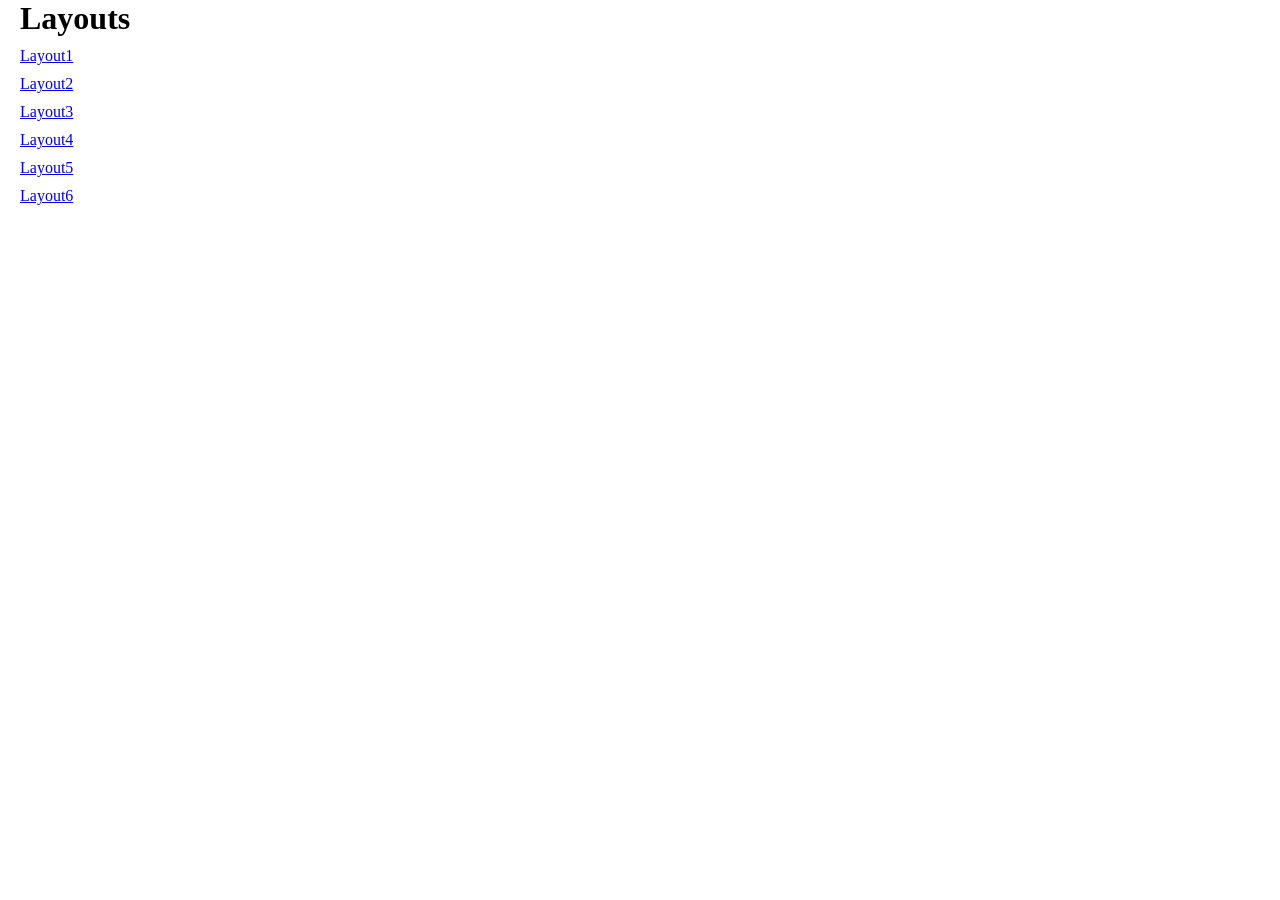
<file: index.html>
<!DOCTYPE html>
<html lang="pt-br">
<head>
    <meta charset="UTF-8">
    <meta name="viewport" content="width=device-width, initial-scale=1.0">
    <link rel="stylesheet" href="index.css">
    <title>Layouts</title>
</head>
<body>
    <div>
        <h1>Layouts</h1>
    <a href="layout1.html">Layout1</a>
    <a href="layout2.html">Layout2</a>
    <a href="layout3.html">Layout3</a>
    <a href="layout4.html">Layout4</a>
    <a href="layout5.html">Layout5</a>
    <a href="layout6.html">Layout6</a>
</div>
</body>
</html>
</file>
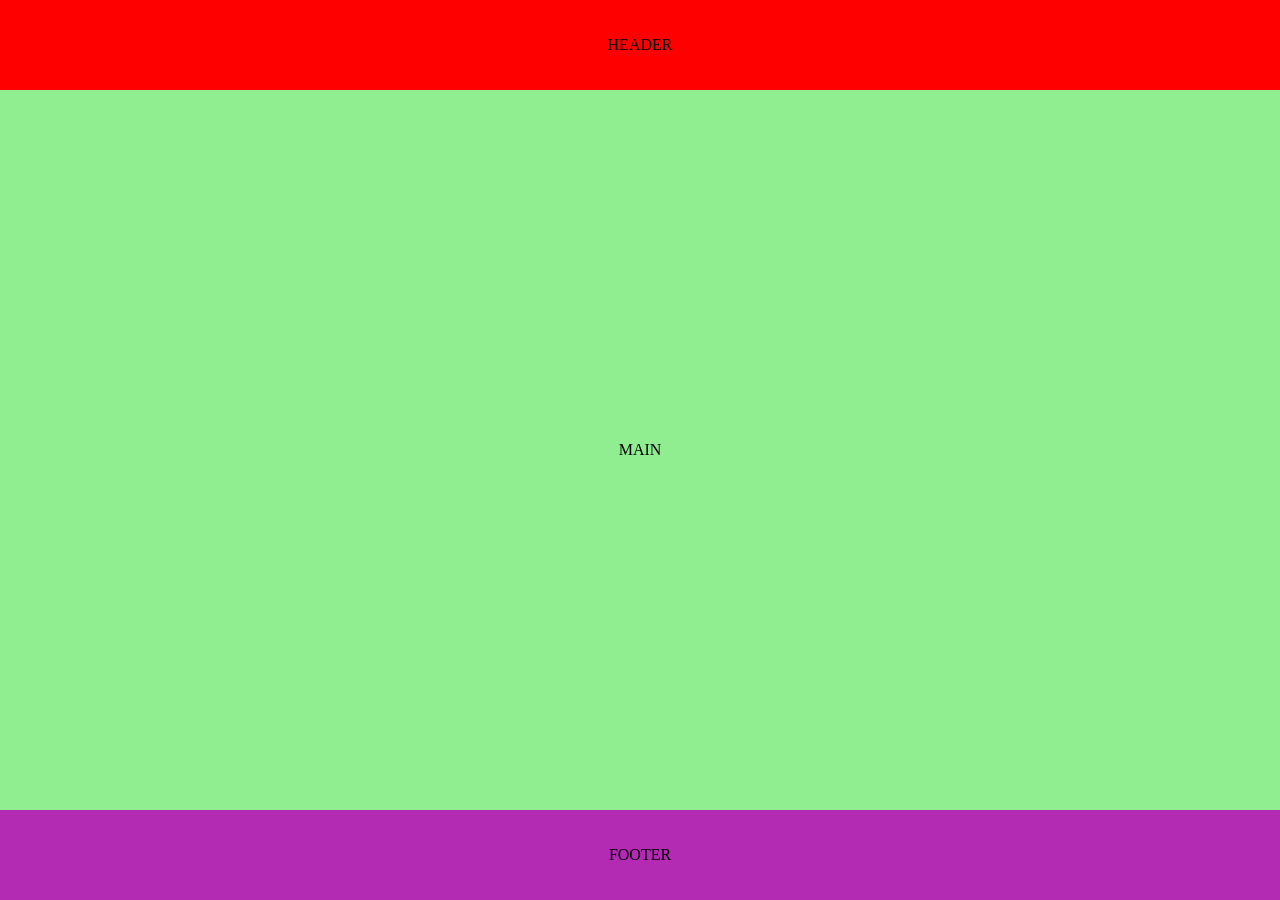
<file: layout1.html>
<!DOCTYPE html>
<html lang="en">
<head>
    <meta charset="UTF-8">
    <meta name="viewport" content="width=device-width, initial-scale=1.0">
    <title>Layout 1</title>
    <link rel="stylesheet" href="layout1.css">
</head>
<body>
    <header class="header">
        <div class="header1">
  HEADER
        </div>
    </header>
    <main class="main">
        <div class="main1">
    MAIN
        </div>
     </main>
        <footer class="footer">
            <div class="footer1">
                FOOTER
            </div>
        </footer>
</body>
</html>
</file>
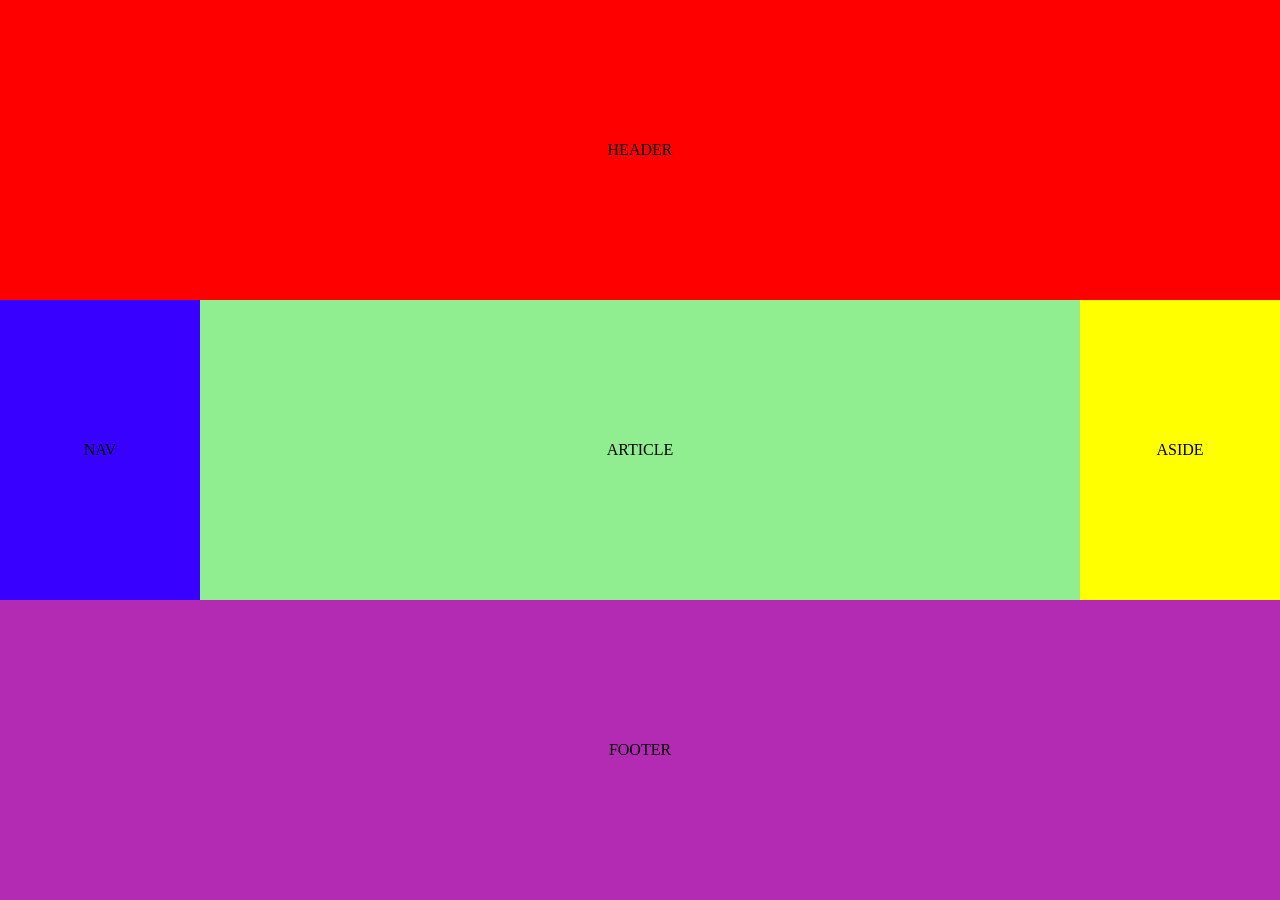
<file: layout2.html>
<!DOCTYPE html>
<html lang="en">
<head>
    <meta charset="UTF-8">
    <meta name="viewport" content="width=device-width, initial-scale=1.0">
    <title>Layout 2</title>
    <link rel="stylesheet" href="layout2.css">
</head>
<body>
    <div class="site-container">
  <header class="header">
    
    <p>HEADER</p>
  
  </header>

  <nav class="nav">

  </p>NAV</p>

</nav>

  <article class="article">
    
    <p>ARTICLE</p>
  
  </article>

  <aside class="aside">
    
    <p>ASIDE</p>
  
  </aside>

  <footer class="footer">

    <p>FOOTER</p>

  </footer>
</div>
</body>
</html>
</file>
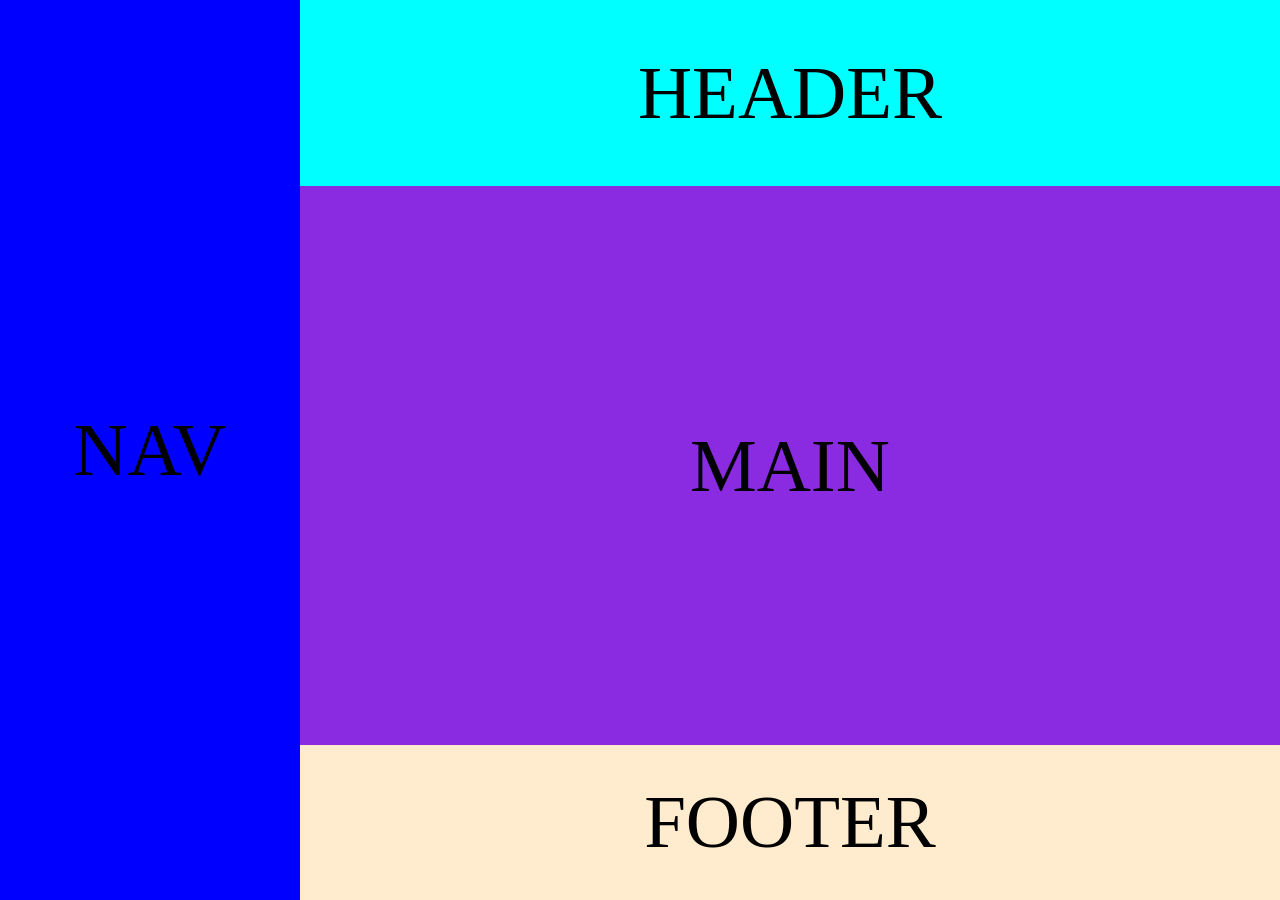
<file: layout3.html>
<!DOCTYPE html>
<html lang="pt-br">
<head>
    <meta charset="UTF-8">
    <meta name="viewport" content="width=device-width, initial-scale=1.0">
    <title>Layout3</title>
    <link rel="stylesheet" href="layout3.css">
</head>
<body>
    <div class="nav">
  <p>NAV</p>
    </div>
 <div class="body2">
<div class="header">
 <p>HEADER</p>
</div>
 
<div class="main">
<p>MAIN</p>
</div>

<div class="footer">
 <p>FOOTER</p>
</div>
</div>
</body>
</html>
</file>
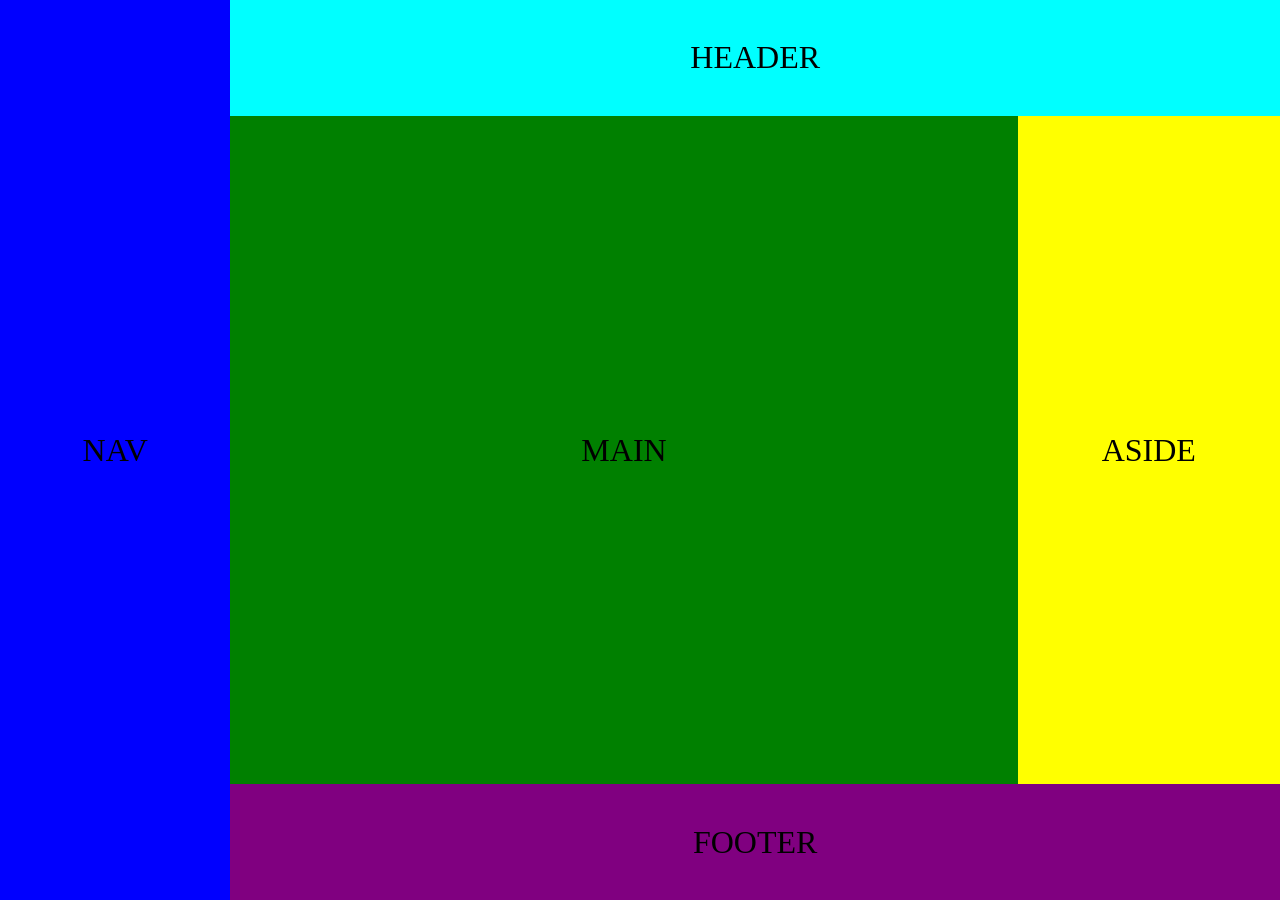
<file: layout4.html>
<!DOCTYPE html>
<html lang="pt-br">
<head>
    <meta charset="UTF-8">
    <meta name="viewport" content="width=device-width, initial-scale=1.0">
    <title>Layout4</title>
    <link rel="stylesheet" href="layout4.css">
</head>
<body>
    <div class="container">

    <nav class="nav"> NAV </nav>

    <div class="conteudo">

<div class="header">HEADER</div>

<div class="centro">

<main class="main">MAIN</main>

<aside class="aside">ASIDE</aside>

    </div>

    <footer class="footer">FOOTER</footer>

    </div>
</div>
</body>
</html>
</file>
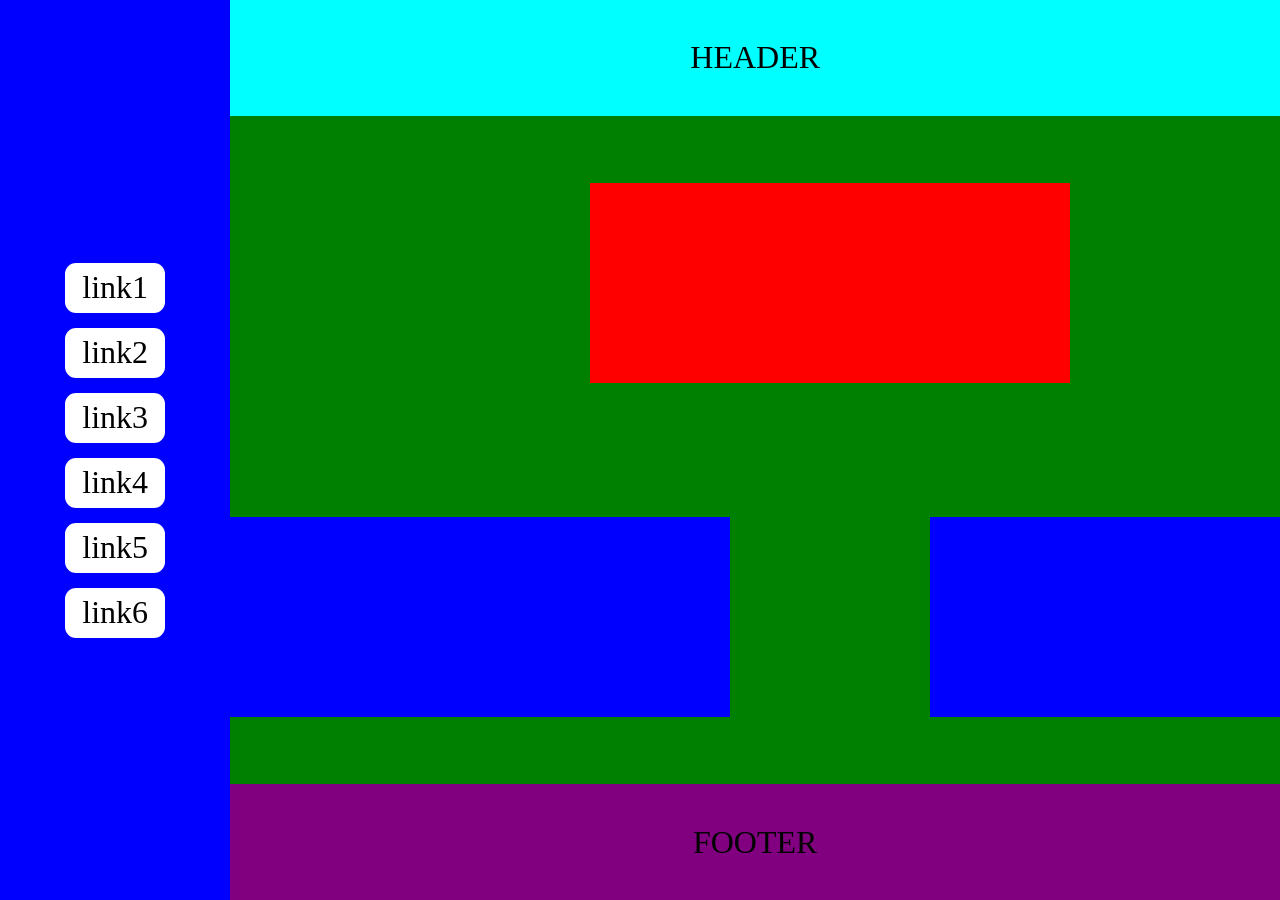
<file: layout5.html>
<!DOCTYPE html>
<html lang="pt-br">
<head>
    <meta charset="UTF-8">
    <meta name="viewport" content="width=device-width, initial-scale=1.0">
    <title>Layout5</title>
    <link rel="stylesheet" href="layout5.css">
</head>
<body>
    <div class="container">

    <nav class="nav"> 

        <div class="link">
        <div class="link1">
          link1
        </div>

        <div class="link2">
            link2
        </div>

    <div class="link3">
            link3
        </div>

        <div class="link4">
            link4
        </div>

        <div class="link5">
            link5
        </div>

        <div class="link6">
            link6 
        </div>
    </div>
    </nav>

    <div class="conteudo">

<div class="header">HEADER</div>

<div class="centro">

<main class="main">

    
 
<div class="main1"></div>



   <div class="div2">

<div class="main2"></div>
<div class="main3"></div>

</div>


</main>

<aside class="aside">
 
<div class="item">

    <div class="item1">item1</div>
    <div class="item2">item2</div>
    <div class="item3">item3</div>
    <div class="item4">item4</div>
    

</div>
</aside>
    </div>

    <footer class="footer">FOOTER</footer>

    </div>
</div>
</body>
</html>
</file>
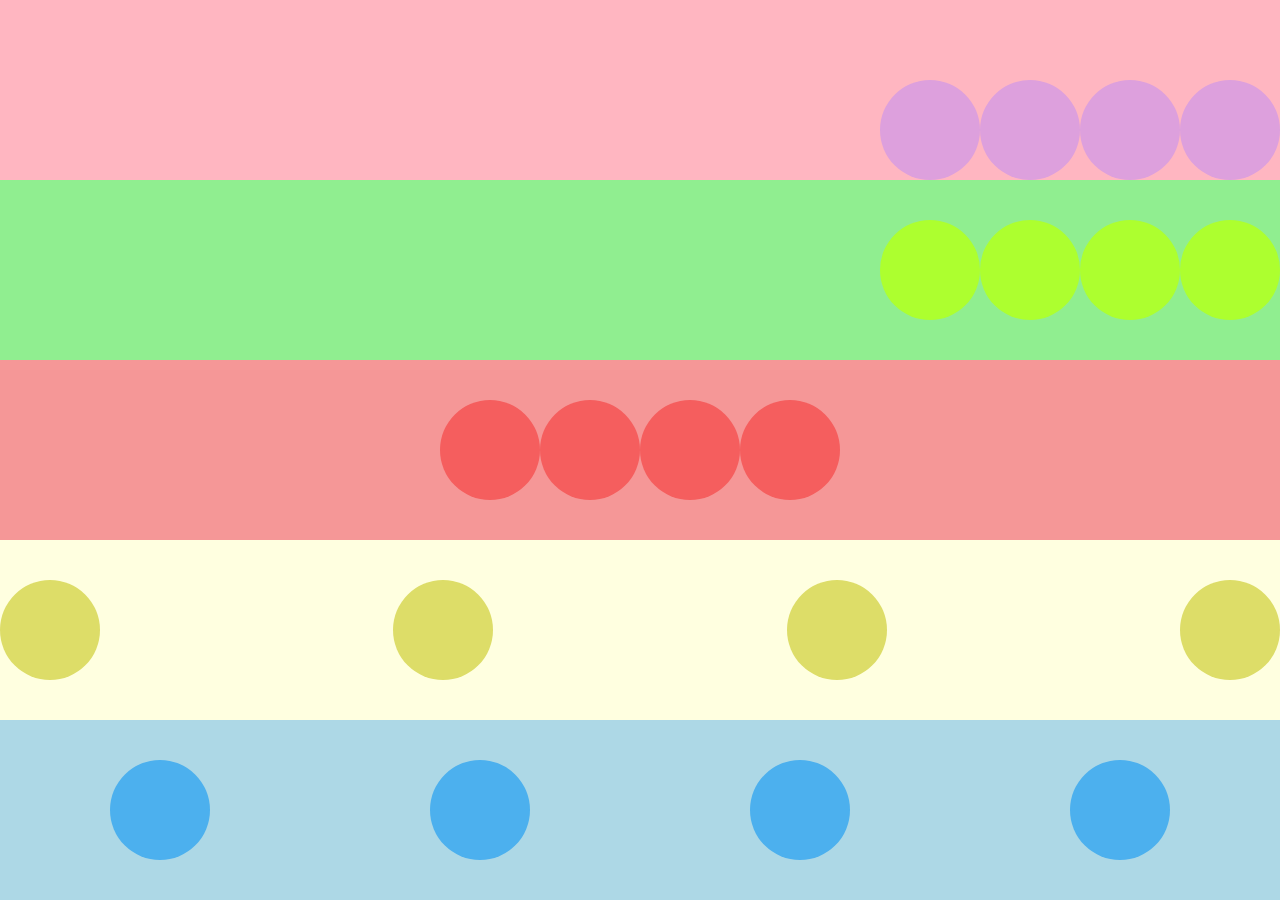
<file: layout6.html>
<!DOCTYPE html>
<html lang="pt-br">
<head>
    <meta charset="UTF-8">
    <meta name="viewport" content="width=device-width, initial-scale=1.0">
    <title>Layout6</title>
    <link rel="stylesheet" href="layout6.css">
</head>
<body>
    <div class="tudo">
<div class="div1">


<div class="bola1"></div>
<div class="bola2"></div>
<div class="bola3"></div>
<div class="bola4"></div>


</div>


<div class="div2">


<div class="bola5"></div>
<div class="bola6"></div>
<div class="bola7"></div>
<div class="bola8"></div>


</div>


<div class="div3">


<div class="bola9"></div>
<div class="bola10"></div>
<div class="bola11"></div>
<div class="bola12"></div>


</div>


<div class="div4">


<div class="bola13"></div>
<div class="bola14"></div>
<div class="bola15"></div>
<div class="bola16"></div>


</div>


<div class="div5">


<div class="bola17"></div>
<div class="bola18"></div>
<div class="bola19"></div>
<div class="bola20"></div>  


</div>


</div>


</body>
</html>
</file>
<file: index.css>
*{
    margin: 0;
    padding-left: 5px;
    box-sizing:border-box;
}

div{
    display:flex;
    flex-direction: column;
}
a{
    padding-top: 10px;
}
</file>
<file: layout1.css>
*{
    margin: 0;
    padding: 0;
    box-sizing: border-box;
    
}

body{
    display: flex;
    flex-direction: column;
    height: 100vh;
}

.header{
    height: 10%;
    background-color: red;
}

.main{
    height: 80%;
    background-color: lightgreen;
}

.footer{
    height: 10%;
    background-color: rgb(179, 43, 179);
}

.header1{
    height: 100%;
    align-items: center;
    justify-content: center;
    align-content: center;
    text-align: center;
    
}

.main1{
    height: 100%;
    align-items: center;
    justify-content: center;
    align-content: center;
    text-align: center;
    
}

.footer1{
    height: 100%;
    align-items: center;
    justify-content: center;
    align-content: center;
    text-align: center;
    
}
</file>
<file: layout2.css>
*{
    margin: 0;
    padding: 0;
    box-sizing: border-box;
}

.site-container {
  display: grid;
   grid-template-columns: 200px 1fr 200px; 
  grid-template-areas:
    "topo topo topo"       
    "nav article aside"   
    "baixo baixo baixo";  
  min-height: 100vh;       
}

.header{
    grid-area: topo;
    background-color: red;
    height: 100%;
    justify-content: center;
    align-content: center;
    text-align: center;
}


.nav{
    grid-area: nav;
    background-color: rgb(55, 0, 255);
    height: 100%;
    justify-content: center;
    align-content: center;
    text-align: center;
    
}

.article{
    grid-area: article;
    background-color: lightgreen;
    height: 100%;
    justify-content: center;
    align-content: center;
    text-align: center;
}

.aside{
    grid-area: aside;
    background-color: rgb(255, 255, 0);
    height: 100%;
    justify-content: center;
    align-content: center;
    text-align: center;
}

.footer{
    grid-area: baixo;
    background-color: rgb(179, 43, 179);
    height: 100%;
    justify-content: center;
    align-content: center;
    text-align: center;
}
</file>
<file: layout3.css>
* {
    margin: 0;
    padding: 0;
    box-sizing: border-box;
}

body{
    display:flex;
    height: 100vh;
}

.nav {
    display:flex;
    background-color: blue;
    height:100%;
    width: 300px;
    justify-content: center;
    align-items: center;
}
.body2{
    display:flex;
    flex-direction: column;
    flex-grow: 1;
    
}

.header {
    display:flex;
    background-color: aqua;
    height: 300px;
    justify-content: center;
    align-items: center;
}

.main{
    display:flex;
    background-color: blueviolet;
    height:100%;
    justify-content: center;
    align-items: center;
}

.footer{
    display:flex;
    background-color: blanchedalmond;
    height: 250px;
    justify-content: center;
    align-items: center;
}
 p{
    font-size: 75px;
 }
</file>
<file: layout4.css>
*{
    margin: 0;
    padding: 0;
    box-sizing: border-box;
}

body{
    height: 100vh;
}

.container {
    height:100vh;
    display: flex;
}

.nav {
    width: 18%;
    background-color:blue;
    display:flex;
    align-items: center;
    justify-content: center;
    font-size: 32px;
}

.conteudo{
    width: 82%;
    height: 100%;
    display: flex;
    flex-direction:column;
    background-color: blueviolet;
}

.header {
    height: 17.3%;
    background-color: aqua;
    display: flex;
    justify-content: center;
    align-items: center;
    font-size:32px;
}
 
.centro{
    width: 100%;
    height: 100%;
    display: flex;
}
 
.main{
    flex: 3;
    background-color: green;
    display:flex;
    align-items: center;
justify-content: center;
font-size: 32px;
}

.aside{
    flex:1;
    background-color: yellow;
    display: flex;
    align-items: center;
    justify-content: center;
    font-size:32px;
}

.footer{
    height: 17.3%;
    background-color: purple;
    display:flex;
    align-items: center;
    justify-content: center;
    font-size: 32px;
}
</file>
<file: layout5.css>
*{
    margin: 0;
    padding: 0;
    box-sizing: border-box;
}

body{
    height: 100vh;
}

.container {
    height:100vh;
    display: flex;
}

.nav {
    width: 18%;
    background-color:blue;
    display:flex;
    align-items: center;
    justify-content: center;
    font-size: 32px;
}

.conteudo{
    width: 82%;
    height: 100%;
    display: flex;
    flex-direction:column;
    background-color: blueviolet;
}

.header {
    height: 17.3%;
    background-color: aqua;
    display: flex;
    justify-content: center;
    align-items: center;
    font-size:32px;
}
 
.centro{
    width: 100%;
    height: 100%;
    display: flex;
}
 
.main{
    flex: 3;
    background-color: green;
    display:flex;
    align-items: center;
justify-content: space-around;
font-size: 32px;
flex-direction: column;
}

.aside{
    flex:1;
    background-color: yellow;
    display: flex;
    align-items: center;
    justify-content: center;
    font-size:32px;
}

.footer{
    height: 17.3%;
    background-color: purple;
    display:flex;
    align-items: center;
    justify-content: center;
    font-size: 32px;
}

.link {
    display: flex;
    flex-direction: column;
    justify-content: space-around;
    gap:15px;
}

.link1,.link2,.link3,.link4,.link5,.link6{
  border-radius: 11px;
  background-color: white;
  gap:15px;
  height: 50px;
  width: 100px;
  text-align: center;
  align-content: center;
}


.item{
    display: flex;
    flex-direction: column;
    justify-content: space-around;
    align-items: center;
    gap:15px;
    width: 80%;
    height: 50%;
}

.item1,.item2,.item3,.item4{
    border-radius: 0px;
  background-color: rgb(227, 21, 21);
  height: 50px;
  width: 100px;
  text-align: center;
  align-content: center;
  
}

.main1{
background-color: rgb(255, 0, 0);
height: 30%;
width: 40%;
}

.div2{
    display: flex;
    flex-direction: row;
    justify-content: space-around;
    align-items: center;
    gap: 200px;
}
 
.main2,.main3{
background-color: blue;
height: 200px;
width: 500px;
}
</file>
<file: layout6.css>
*{
    margin:0;
    padding: 0;
    box-sizing: border-box;
}


html,body{
    height: 100%;
    margin: 0;
    padding: 0;
}


.tudo{
    display: flex;
    flex-direction: column;
    height: 100%;
    width: 100%;
}


.div1 {
    background-color: lightpink;
    height: 20%;
    width: 100%;
    display:flex;
    justify-content: end;
    align-items: end;


}


.div2 {
    background-color: lightgreen;
    height: 20%;
    width: 100%;
    display:flex;
    justify-content: end;
    align-items: center;
}


.div3{
    background-color: rgb(245, 151, 151);
    height: 20%;
    width: 100%;
    display:flex;
    justify-content: center;
    align-items: center;
}


.div4{
    background-color: lightyellow;
    height: 20%;
    width: 100%;
    display:flex;
    justify-content: space-between;
    align-items: center;
   
}


.div5{
    background-color: lightblue;
    height: 20%;
    width: 100%;
    display:flex;
    justify-content: space-around;
    align-items: center;
}


.bola1,.bola2,.bola3,.bola4{
   width: 100px;
  height: 100px;
  border-radius: 50%;
  background-color: plum;
}


.bola5,.bola6,.bola7,.bola8{
   width: 100px;
  height: 100px;
  border-radius: 50%;
  background-color: greenyellow;
}


.bola9,.bola10,.bola11,.bola12{
   width: 100px;
  height: 100px;
  border-radius: 50%;
  background-color: rgb(245, 94, 94);
}


.bola13,.bola14,.bola15,.bola16{
   width: 100px;
  height: 100px;
  border-radius: 50%;
  background-color: rgb(221, 221, 104);
}


.bola17,.bola18,.bola19,.bola20{
   width: 100px;
  height: 100px;
  border-radius: 50%;
  background-color: rgb(76, 176, 238);
}
</file>
